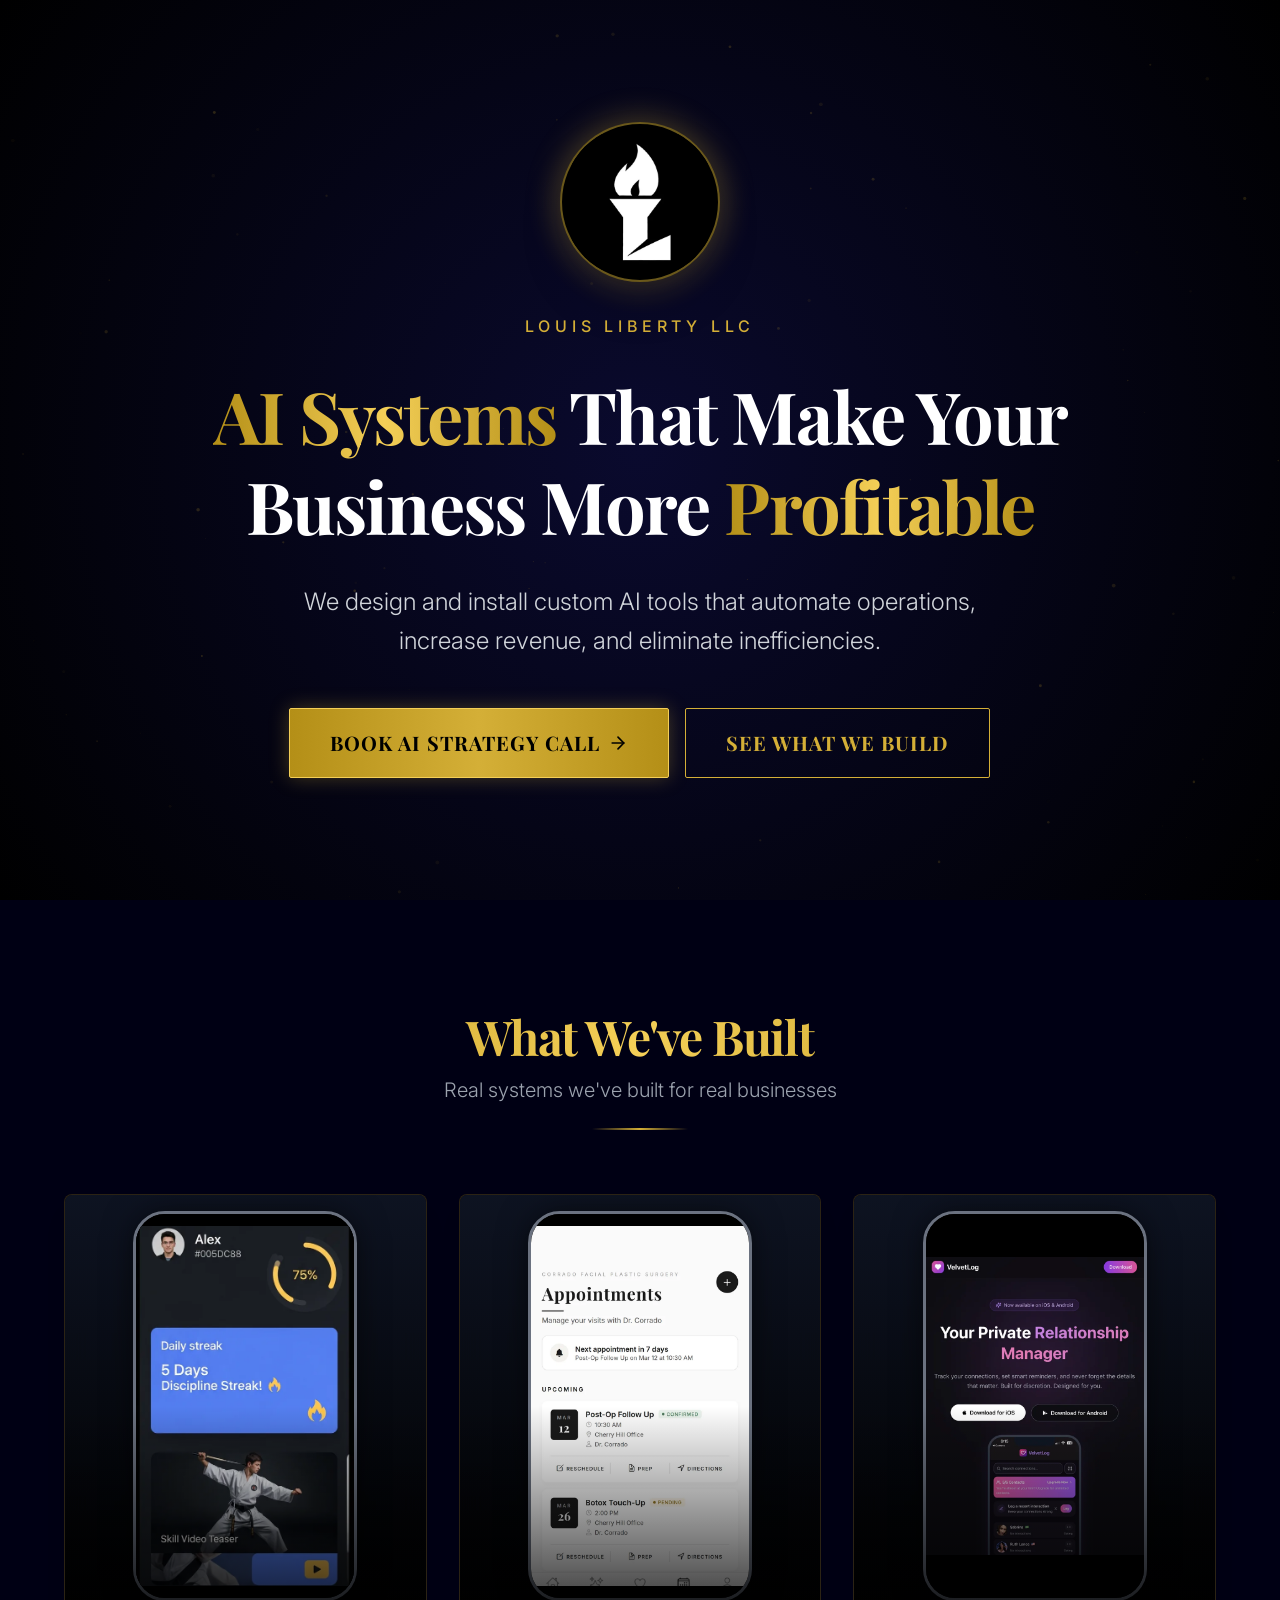
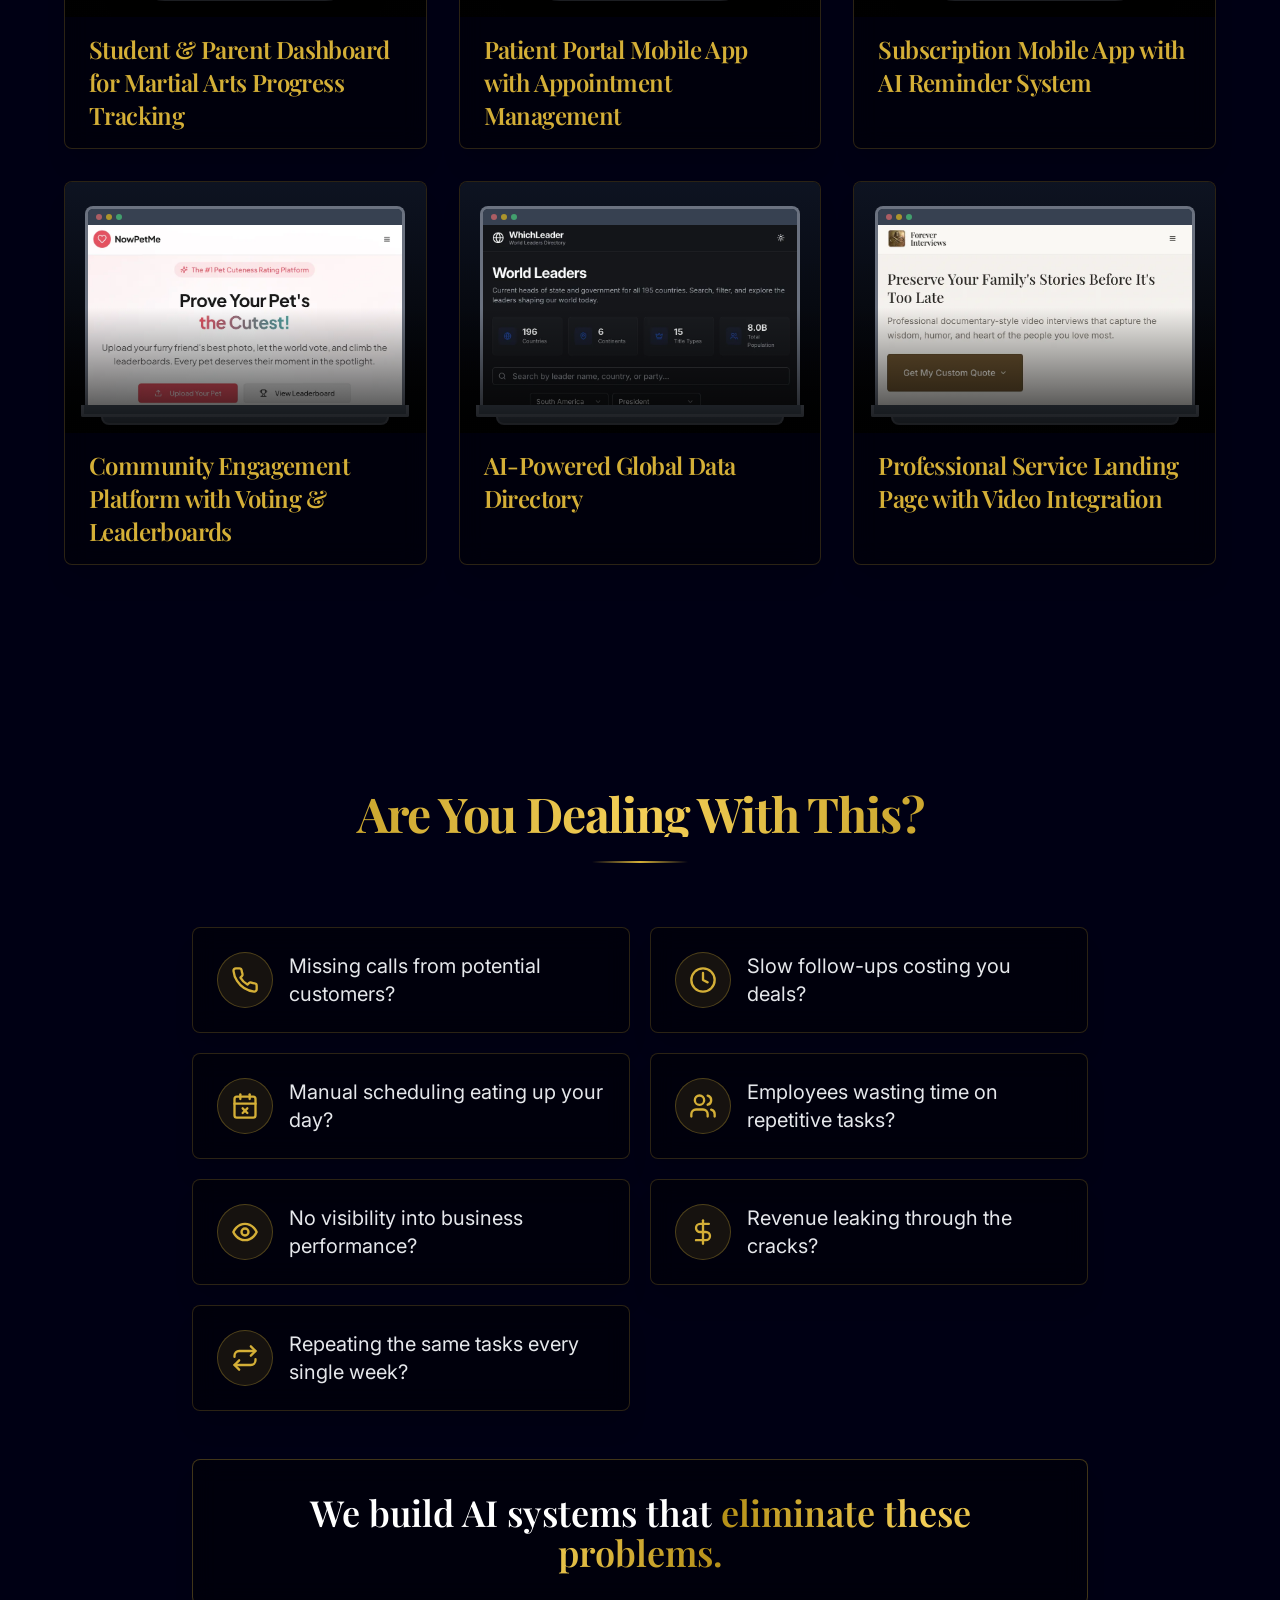
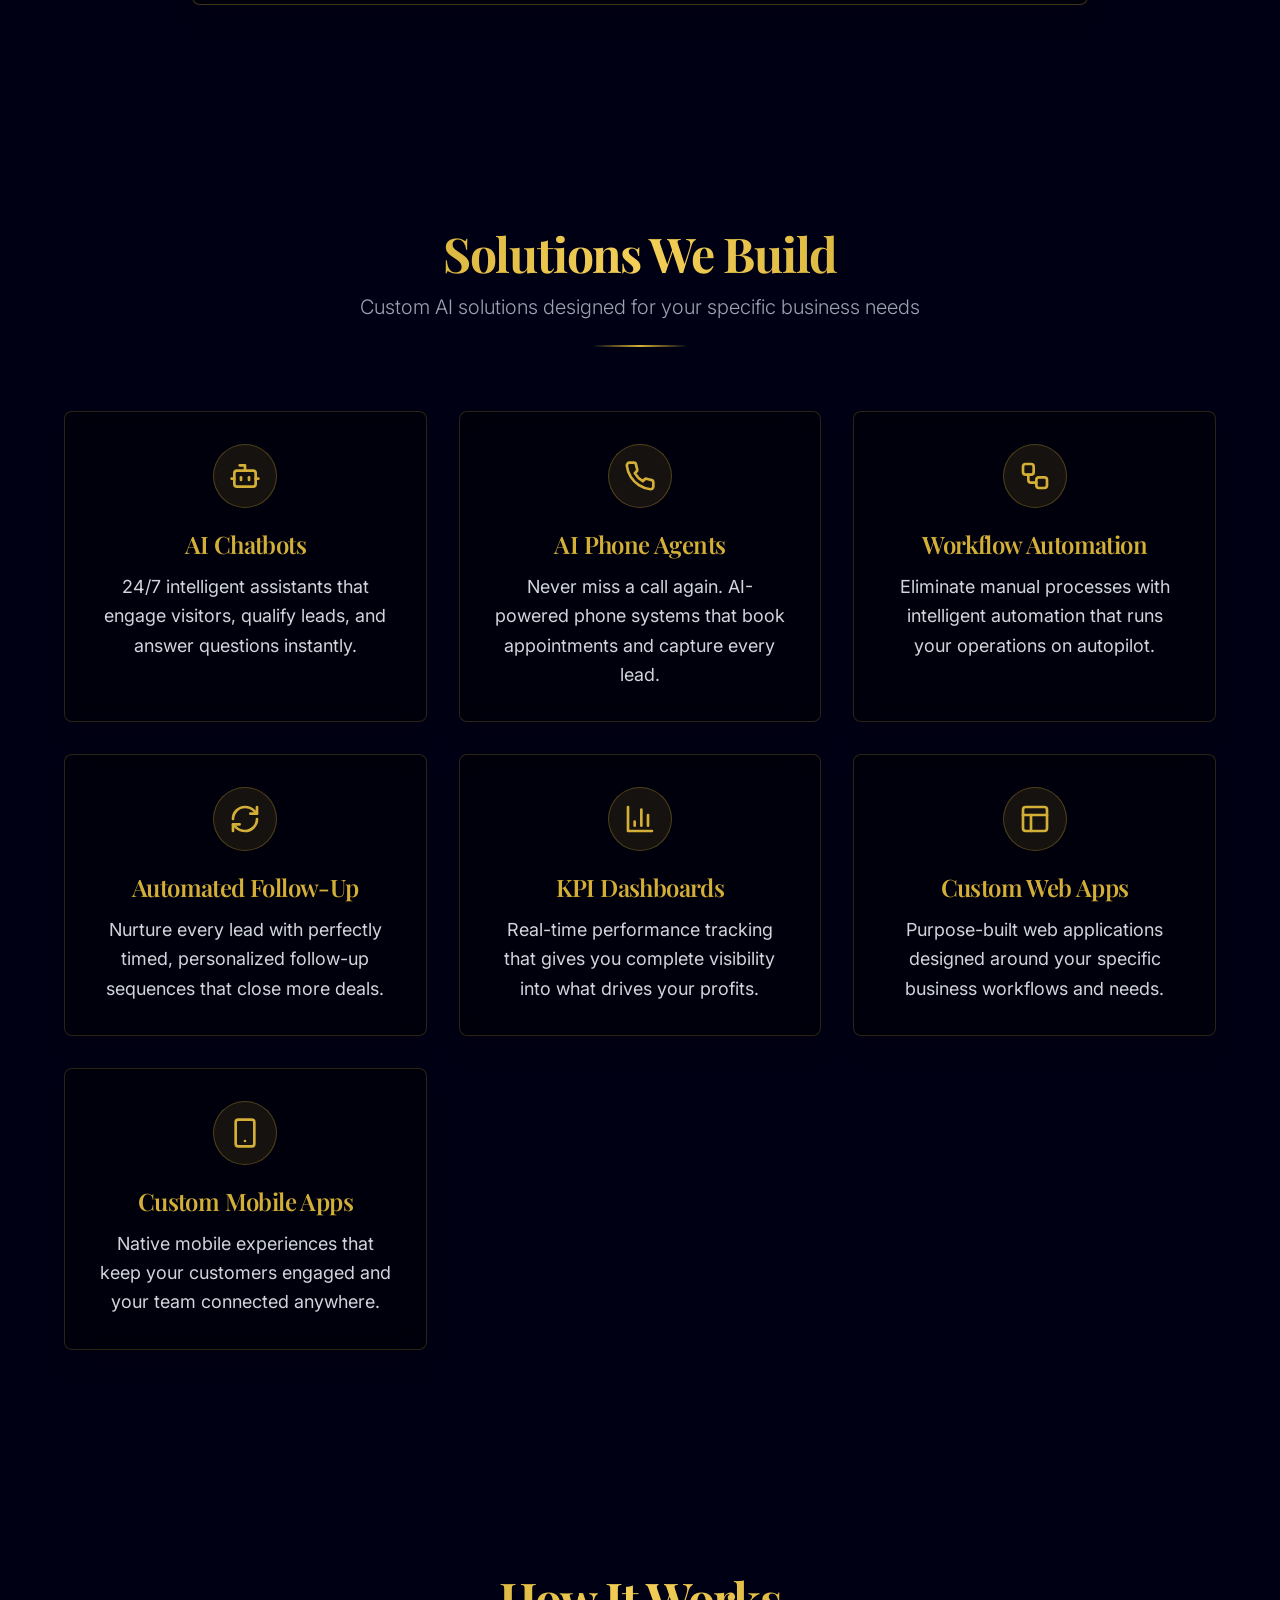
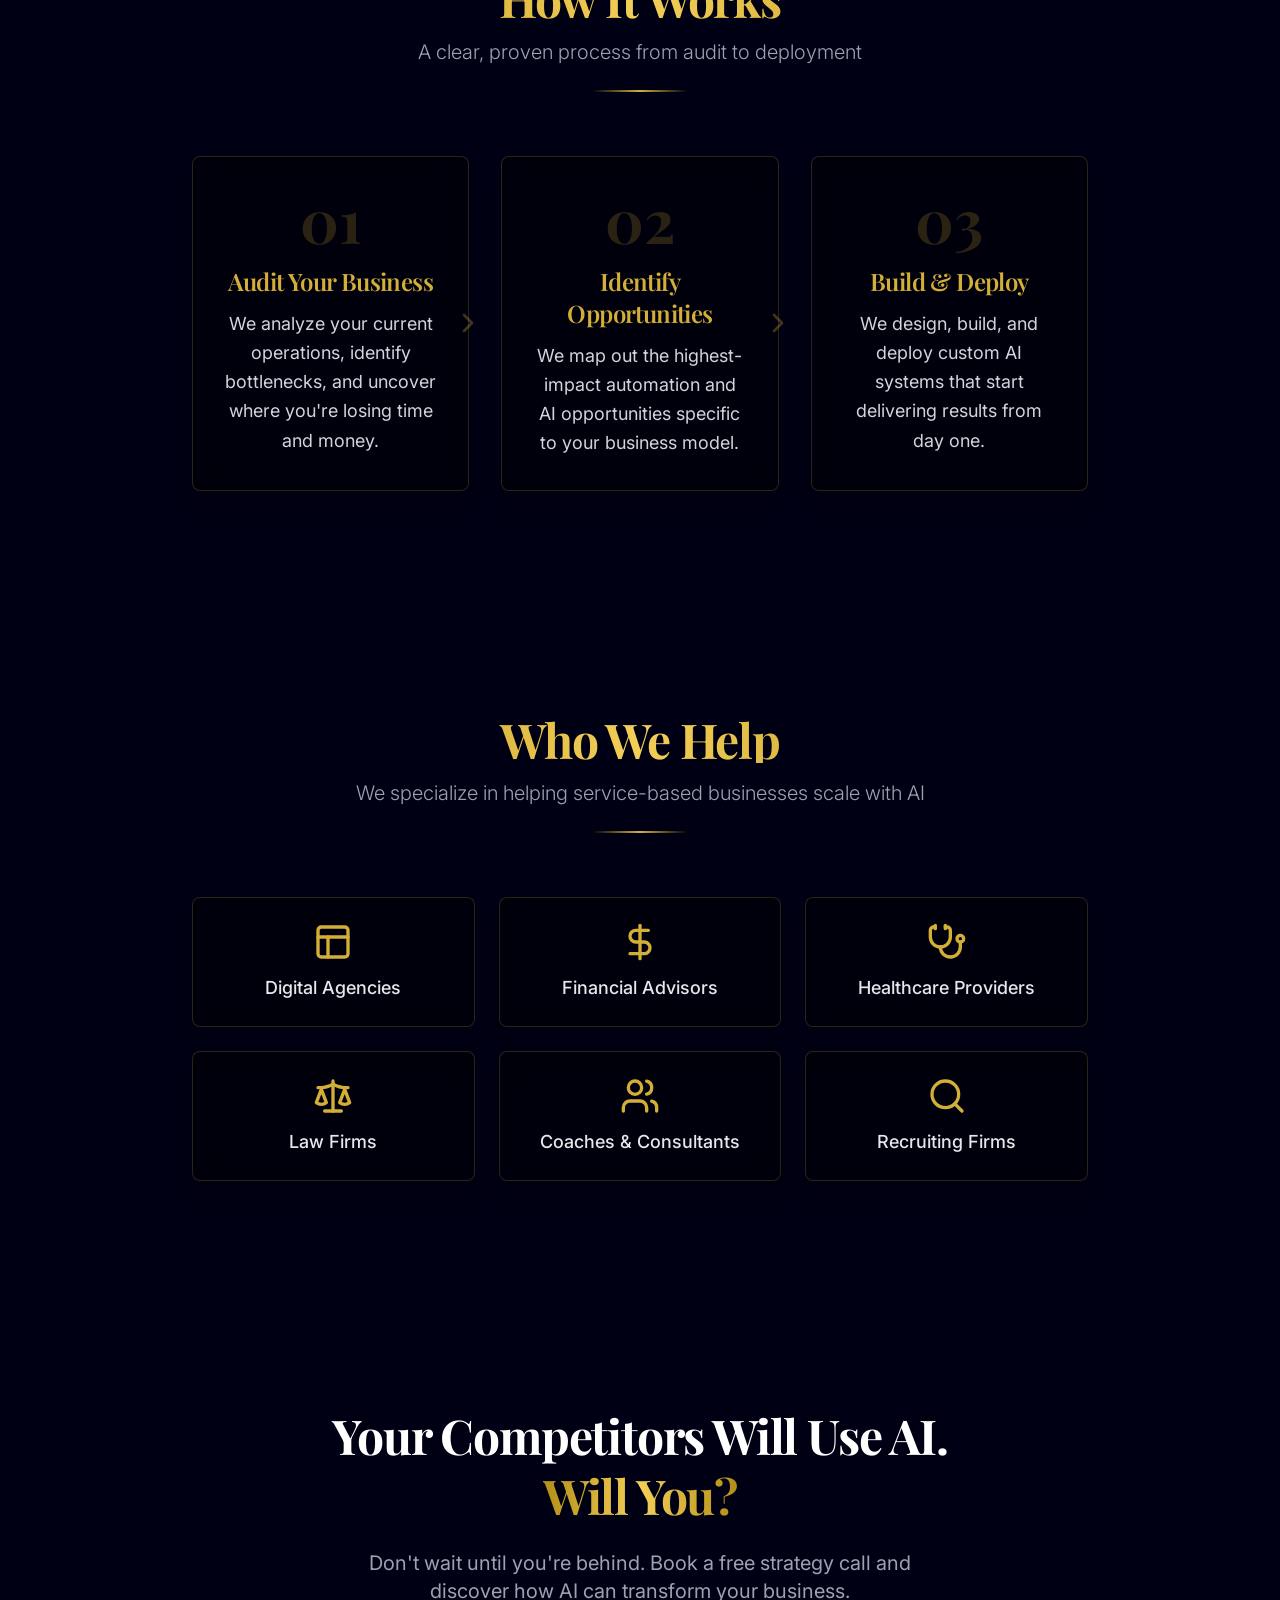
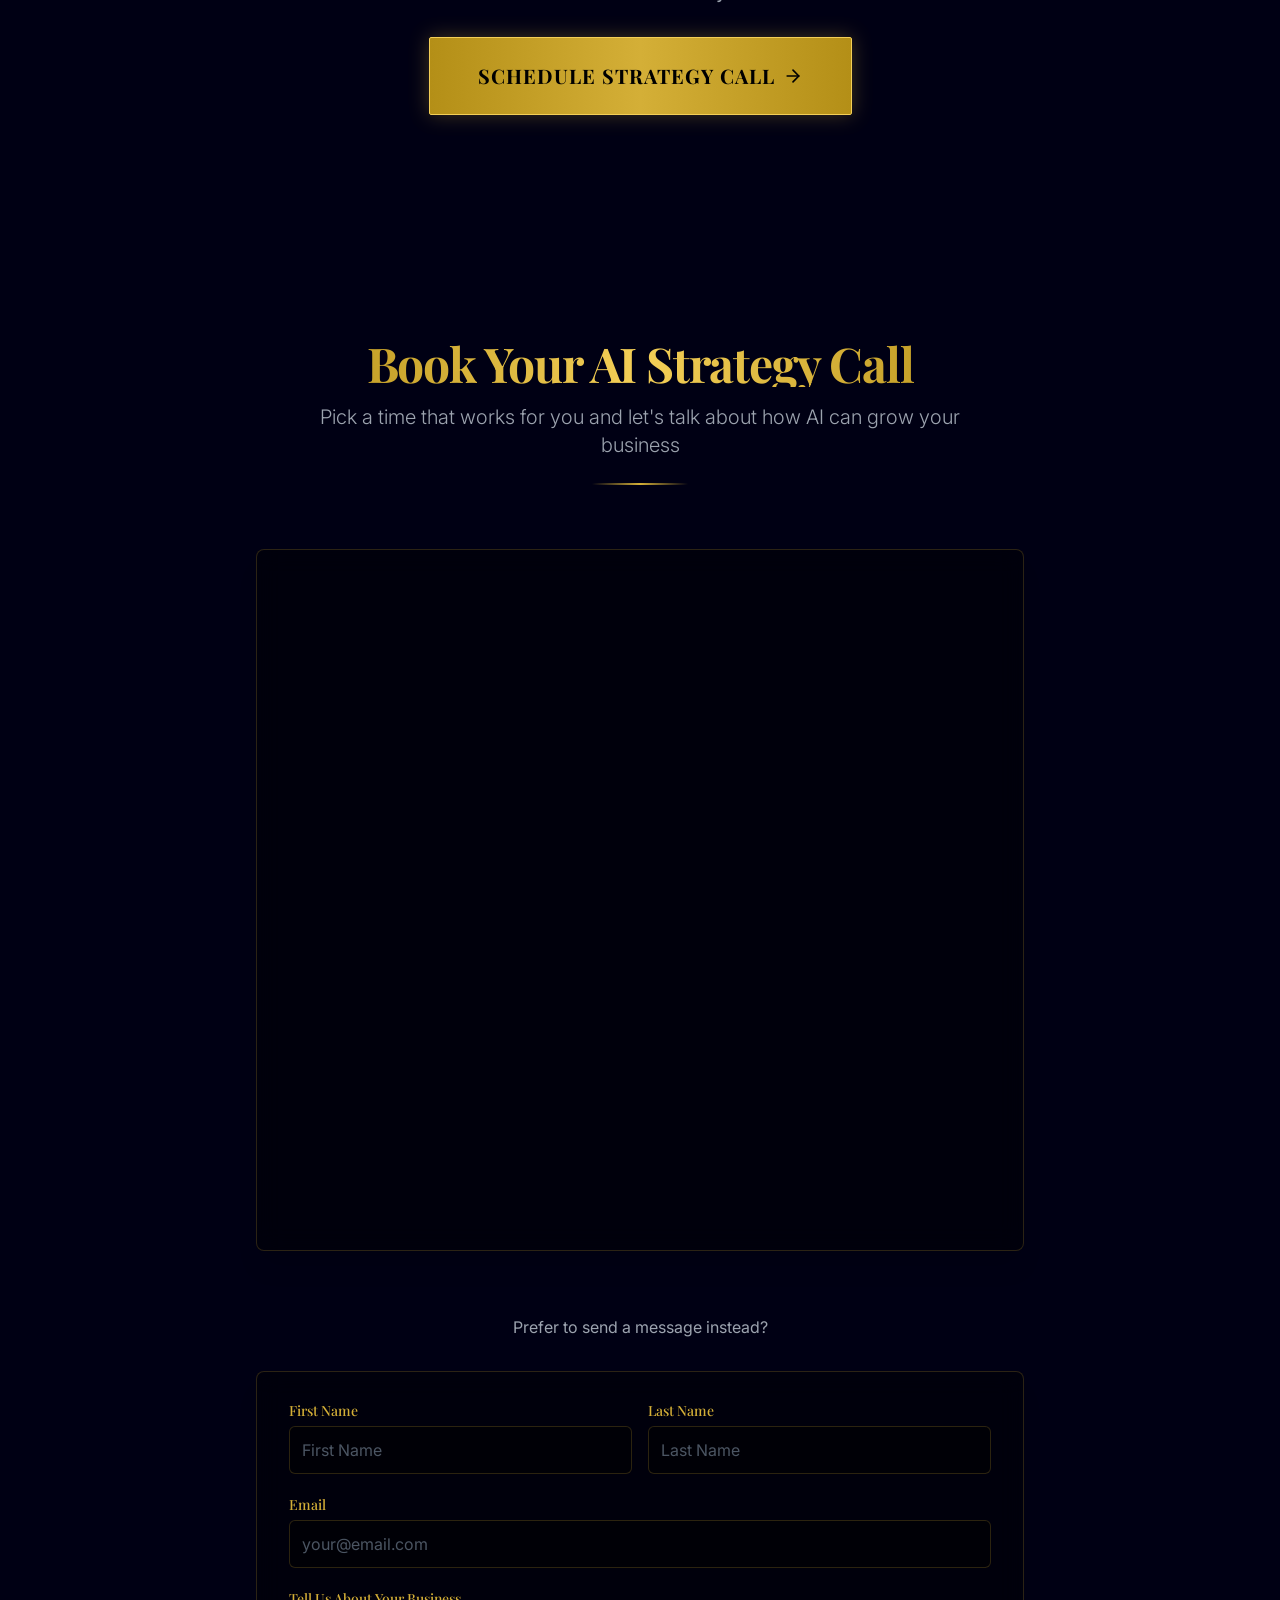
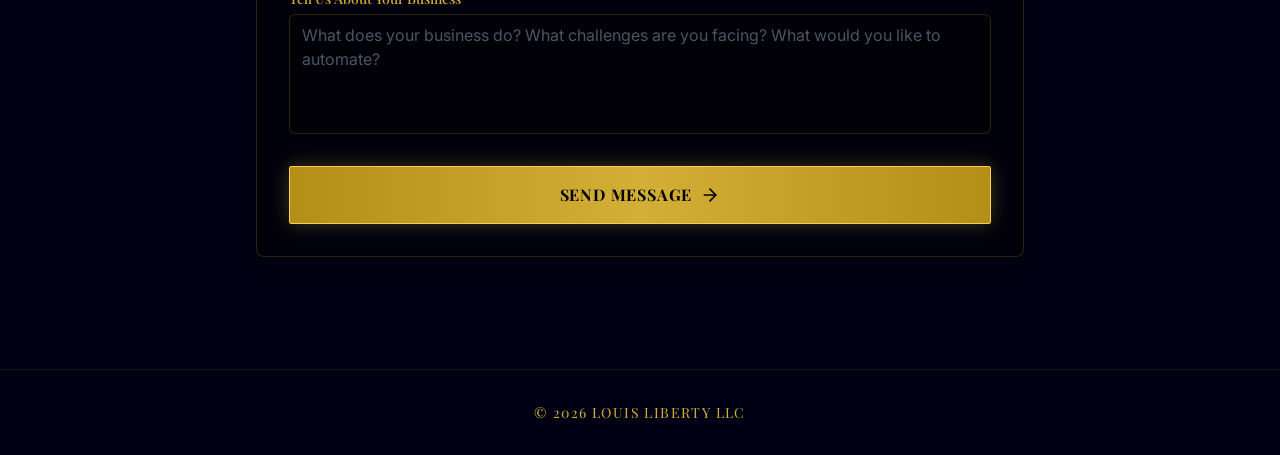
<file: index.html>
<!DOCTYPE html>
<html lang="en">
<head>
  <meta charset="UTF-8">
  <meta name="viewport" content="width=device-width, initial-scale=1.0">
  <title>AI Systems for Business Growth | Louis Liberty LLC</title>
  <meta name="description" content="Louis Liberty LLC designs and installs custom AI systems that automate operations, increase revenue, and eliminate inefficiency for service-based businesses.">
  <link rel="canonical" href="https://louislibertyllc.com/">
  <meta property="og:title" content="Louis Liberty LLC | AI Systems That Increase Revenue &amp; Eliminate Inefficiency">
  <meta property="og:description" content="Custom-built AI solutions for service businesses ready to scale. We automate operations, capture leads, and streamline workflows with intelligent systems.">
  <meta property="og:type" content="website">
  <meta property="og:url" content="https://louislibertyllc.com/">
  <meta name="theme-color" content="#000014">
  <link rel="icon" type="image/x-icon" href="/favicon.ico">
  <link rel="icon" type="image/png" href="/favicon.png">
  <link rel="apple-touch-icon" sizes="180x180" href="/apple-touch-icon.png">
  <script>document.documentElement.classList.add("js")</script>
  <link rel="preconnect" href="https://fonts.googleapis.com">
  <link rel="preconnect" href="https://fonts.gstatic.com" crossorigin>
  <link href="https://fonts.googleapis.com/css2?family=Inter:wght@300;400;500;600&family=Playfair+Display:wght@400;600;700&display=swap" rel="stylesheet">
  <link href="https://assets.calendly.com/assets/external/widget.css" rel="stylesheet">
  <link href="/assets/css/styles.css" rel="stylesheet">
  <script src="https://assets.calendly.com/assets/external/widget.js" async></script>
  <script src="/assets/js/main.js" defer></script>
</head>
<body>
  <!-- Icon set (Lucide, ISC license) -->
  <svg width="0" height="0" style="position:absolute" aria-hidden="true">
    <defs>
      <symbol id="i-bot" viewBox="0 0 24 24"><path d="M12 8V4H8"/><rect width="16" height="12" x="4" y="8" rx="2"/><path d="M2 14h2"/><path d="M20 14h2"/><path d="M15 13v2"/><path d="M9 13v2"/></symbol>
      <symbol id="i-phone" viewBox="0 0 24 24"><path d="M22 16.92v3a2 2 0 0 1-2.18 2 19.79 19.79 0 0 1-8.63-3.07 19.5 19.5 0 0 1-6-6 19.79 19.79 0 0 1-3.07-8.67A2 2 0 0 1 4.11 2h3a2 2 0 0 1 2 1.72 12.84 12.84 0 0 0 .7 2.81 2 2 0 0 1-.45 2.11L8.09 9.91a16 16 0 0 0 6 6l1.27-1.27a2 2 0 0 1 2.11-.45 12.84 12.84 0 0 0 2.81.7A2 2 0 0 1 22 16.92z"/></symbol>
      <symbol id="i-workflow" viewBox="0 0 24 24"><rect width="8" height="8" x="3" y="3" rx="2"/><path d="M7 11v4a2 2 0 0 0 2 2h4"/><rect width="8" height="8" x="13" y="13" rx="2"/></symbol>
      <symbol id="i-chart" viewBox="0 0 24 24"><path d="M3 3v18h18"/><path d="M18 17V9"/><path d="M13 17V5"/><path d="M8 17v-3"/></symbol>
      <symbol id="i-layout" viewBox="0 0 24 24"><rect width="18" height="18" x="3" y="3" rx="2"/><path d="M3 9h18"/><path d="M9 21V9"/></symbol>
      <symbol id="i-smartphone" viewBox="0 0 24 24"><rect width="14" height="20" x="5" y="2" rx="2" ry="2"/><path d="M12 18h.01"/></symbol>
      <symbol id="i-refresh" viewBox="0 0 24 24"><path d="M3 12a9 9 0 0 1 9-9 9.75 9.75 0 0 1 6.74 2.74L21 8"/><path d="M21 3v5h-5"/><path d="M21 12a9 9 0 0 1-9 9 9.75 9.75 0 0 1-6.74-2.74L3 16"/><path d="M8 16H3v5"/></symbol>
      <symbol id="i-clock" viewBox="0 0 24 24"><circle cx="12" cy="12" r="10"/><polyline points="12 6 12 12 16 14"/></symbol>
      <symbol id="i-calendar-x" viewBox="0 0 24 24"><path d="M8 2v4"/><path d="M16 2v4"/><rect width="18" height="18" x="3" y="4" rx="2"/><path d="M3 10h18"/><path d="m14 14-4 4"/><path d="m10 14 4 4"/></symbol>
      <symbol id="i-users" viewBox="0 0 24 24"><path d="M16 21v-2a4 4 0 0 0-4-4H6a4 4 0 0 0-4 4v2"/><circle cx="9" cy="7" r="4"/><path d="M22 21v-2a4 4 0 0 0-3-3.87"/><path d="M16 3.13a4 4 0 0 1 0 7.75"/></symbol>
      <symbol id="i-eye" viewBox="0 0 24 24"><path d="M2 12s3-7 10-7 10 7 10 7-3 7-10 7-10-7-10-7Z"/><circle cx="12" cy="12" r="3"/></symbol>
      <symbol id="i-dollar" viewBox="0 0 24 24"><line x1="12" x2="12" y1="2" y2="22"/><path d="M17 5H9.5a3.5 3.5 0 0 0 0 7h5a3.5 3.5 0 0 1 0 7H6"/></symbol>
      <symbol id="i-repeat" viewBox="0 0 24 24"><path d="m17 2 4 4-4 4"/><path d="M3 11v-1a4 4 0 0 1 4-4h14"/><path d="m7 22-4-4 4-4"/><path d="M21 13v1a4 4 0 0 1-4 4H3"/></symbol>
      <symbol id="i-search" viewBox="0 0 24 24"><circle cx="11" cy="11" r="8"/><path d="m21 21-4.3-4.3"/></symbol>
      <symbol id="i-scale" viewBox="0 0 24 24"><path d="m16 16 3-8 3 8c-.87.65-1.92 1-3 1s-2.13-.35-3-1Z"/><path d="m2 16 3-8 3 8c-.87.65-1.92 1-3 1s-2.13-.35-3-1Z"/><path d="M7 21h10"/><path d="M12 3v18"/><path d="M3 7h2c2 0 5-1 7-2 2 1 5 2 7 2h2"/></symbol>
      <symbol id="i-stethoscope" viewBox="0 0 24 24"><path d="M11 2v2"/><path d="M5 2v2"/><path d="M5 3H4a2 2 0 0 0-2 2v4a6 6 0 0 0 12 0V5a2 2 0 0 0-2-2h-1"/><path d="M8 15a6 6 0 0 0 12 0v-3"/><circle cx="20" cy="10" r="2"/></symbol>
      <symbol id="i-chevron-right" viewBox="0 0 24 24"><path d="m9 18 6-6-6-6"/></symbol>
      <symbol id="i-arrow-right" viewBox="0 0 24 24"><path d="M5 12h14"/><path d="m12 5 7 7-7 7"/></symbol>
      <symbol id="i-loader" viewBox="0 0 24 24"><path d="M21 12a9 9 0 1 1-6.219-8.56"/></symbol>
    </defs>
  </svg>

  <canvas id="particles" aria-hidden="true"></canvas>

  <main>
    <!-- HERO -->
    <section class="hero">
      <div class="hero-inner" data-animate="load">
        <div class="logo-wrap reveal">
          <div class="logo-glow"></div>
          <div class="logo-circle">
            <img src="/assets/img/logo.webp" alt="Louis Liberty LLC Logo" width="400" height="400">
          </div>
        </div>
        <p class="eyebrow reveal">Louis Liberty LLC</p>
        <h1 class="hero-title reveal">
          <span class="text-gold">AI Systems</span><span> That Make Your</span><br>
          <span>Business More </span><span class="text-gold">Profitable</span>
        </h1>
        <p class="hero-sub reveal">We design and install custom AI tools that automate operations, increase revenue, and eliminate inefficiencies.</p>
        <div class="hero-buttons reveal">
          <a class="btn btn-solid btn-lg" href="#contact">
            <span class="btn-label">Book AI Strategy Call <svg class="icon icon-sm"><use href="#i-arrow-right"/></svg></span>
            <span class="btn-shine"></span>
          </a>
          <a class="btn btn-outline btn-lg" href="#portfolio">
            <span class="btn-label">See What We Build</span>
            <span class="btn-shine"></span>
          </a>
        </div>
      </div>
    </section>

    <!-- PORTFOLIO -->
    <section id="portfolio" class="section">
      <div class="container-6xl" data-animate>
        <div class="section-heading reveal">
          <h2 class="text-gold">What We've Built</h2>
          <p>Real systems we've built for real businesses</p>
          <div class="heading-rule"></div>
        </div>

        <div class="grid grid-portfolio">
          <article class="card portfolio-card reveal">
            <div class="frame-stage">
              <div class="phone">
                <div class="phone-top"><div class="phone-notch"></div></div>
                <div class="phone-screen"><img class="img-zoomed" src="/assets/img/work-martial-arts.webp" alt="Student and parent dashboard app for martial arts progress tracking" loading="lazy" width="700" height="1283"></div>
                <div class="phone-bottom"></div>
              </div>
            </div>
            <h3>Student &amp; Parent Dashboard for Martial Arts Progress Tracking</h3>
          </article>

          <article class="card portfolio-card reveal">
            <div class="frame-stage">
              <div class="phone">
                <div class="phone-top"><div class="phone-notch"></div></div>
                <div class="phone-screen"><img class="img-cover-top" src="/assets/img/work-patient-portal.webp" alt="Patient portal mobile app with appointment management" loading="lazy" width="700" height="1260"></div>
                <div class="phone-bottom"></div>
              </div>
            </div>
            <h3>Patient Portal Mobile App with Appointment Management</h3>
          </article>

          <article class="card portfolio-card reveal">
            <div class="frame-stage">
              <div class="phone">
                <div class="phone-top"><div class="phone-notch"></div></div>
                <div class="phone-screen"><img class="img-contain" src="/assets/img/work-reminder-app.webp" alt="Subscription mobile app with AI reminder system" loading="lazy" width="700" height="954"></div>
                <div class="phone-bottom"></div>
              </div>
            </div>
            <h3>Subscription Mobile App with AI Reminder System</h3>
          </article>

          <article class="card portfolio-card reveal">
            <div class="frame-stage frame-stage-laptop">
              <div class="laptop">
                <div class="laptop-screen">
                  <div class="laptop-bar"><i class="dot dot-r"></i><i class="dot dot-y"></i><i class="dot dot-g"></i></div>
                  <img src="/assets/img/work-community-platform.webp" alt="Community engagement platform with voting and leaderboards" loading="lazy" width="900" height="1193">
                </div>
                <div class="laptop-base"></div>
                <div class="laptop-foot"></div>
              </div>
            </div>
            <h3>Community Engagement Platform with Voting &amp; Leaderboards</h3>
          </article>

          <article class="card portfolio-card reveal">
            <div class="frame-stage frame-stage-laptop">
              <div class="laptop">
                <div class="laptop-screen">
                  <div class="laptop-bar"><i class="dot dot-r"></i><i class="dot dot-y"></i><i class="dot dot-g"></i></div>
                  <img src="/assets/img/work-data-directory.webp" alt="AI-powered global data directory" loading="lazy" width="900" height="1187">
                </div>
                <div class="laptop-base"></div>
                <div class="laptop-foot"></div>
              </div>
            </div>
            <h3>AI-Powered Global Data Directory</h3>
          </article>

          <article class="card portfolio-card reveal">
            <div class="frame-stage frame-stage-laptop">
              <div class="laptop">
                <div class="laptop-screen">
                  <div class="laptop-bar"><i class="dot dot-r"></i><i class="dot dot-y"></i><i class="dot dot-g"></i></div>
                  <img src="/assets/img/work-landing-page.webp" alt="Professional service landing page with video integration" loading="lazy" width="900" height="1210">
                </div>
                <div class="laptop-base"></div>
                <div class="laptop-foot"></div>
              </div>
            </div>
            <h3>Professional Service Landing Page with Video Integration</h3>
          </article>
        </div>
      </div>
    </section>

    <!-- PROBLEMS -->
    <section class="section">
      <div class="container-4xl" data-animate>
        <div class="section-heading reveal">
          <h2 class="text-gold">Are You Dealing With This?</h2>
          <div class="heading-rule"></div>
        </div>

        <div class="grid grid-problems">
          <div class="card problem reveal"><span class="icon-badge"><svg class="icon"><use href="#i-phone"/></svg></span><p>Missing calls from potential customers?</p></div>
          <div class="card problem reveal"><span class="icon-badge"><svg class="icon"><use href="#i-clock"/></svg></span><p>Slow follow-ups costing you deals?</p></div>
          <div class="card problem reveal"><span class="icon-badge"><svg class="icon"><use href="#i-calendar-x"/></svg></span><p>Manual scheduling eating up your day?</p></div>
          <div class="card problem reveal"><span class="icon-badge"><svg class="icon"><use href="#i-users"/></svg></span><p>Employees wasting time on repetitive tasks?</p></div>
          <div class="card problem reveal"><span class="icon-badge"><svg class="icon"><use href="#i-eye"/></svg></span><p>No visibility into business performance?</p></div>
          <div class="card problem reveal"><span class="icon-badge"><svg class="icon"><use href="#i-dollar"/></svg></span><p>Revenue leaking through the cracks?</p></div>
          <div class="card problem reveal"><span class="icon-badge"><svg class="icon"><use href="#i-repeat"/></svg></span><p>Repeating the same tasks every single week?</p></div>
        </div>

        <div class="card callout reveal">
          <p>We build AI systems that <span class="text-gold">eliminate these problems.</span></p>
        </div>
      </div>
    </section>

    <!-- SOLUTIONS -->
    <section class="section">
      <div class="container-6xl" data-animate>
        <div class="section-heading reveal">
          <h2 class="text-gold">Solutions We Build</h2>
          <p>Custom AI solutions designed for your specific business needs</p>
          <div class="heading-rule"></div>
        </div>

        <div class="grid grid-solutions">
          <div class="card solution reveal"><span class="icon-badge icon-badge-lg"><svg class="icon"><use href="#i-bot"/></svg></span><h3>AI Chatbots</h3><p>24/7 intelligent assistants that engage visitors, qualify leads, and answer questions instantly.</p></div>
          <div class="card solution reveal"><span class="icon-badge icon-badge-lg"><svg class="icon"><use href="#i-phone"/></svg></span><h3>AI Phone Agents</h3><p>Never miss a call again. AI-powered phone systems that book appointments and capture every lead.</p></div>
          <div class="card solution reveal"><span class="icon-badge icon-badge-lg"><svg class="icon"><use href="#i-workflow"/></svg></span><h3>Workflow Automation</h3><p>Eliminate manual processes with intelligent automation that runs your operations on autopilot.</p></div>
          <div class="card solution reveal"><span class="icon-badge icon-badge-lg"><svg class="icon"><use href="#i-refresh"/></svg></span><h3>Automated Follow-Up</h3><p>Nurture every lead with perfectly timed, personalized follow-up sequences that close more deals.</p></div>
          <div class="card solution reveal"><span class="icon-badge icon-badge-lg"><svg class="icon"><use href="#i-chart"/></svg></span><h3>KPI Dashboards</h3><p>Real-time performance tracking that gives you complete visibility into what drives your profits.</p></div>
          <div class="card solution reveal"><span class="icon-badge icon-badge-lg"><svg class="icon"><use href="#i-layout"/></svg></span><h3>Custom Web Apps</h3><p>Purpose-built web applications designed around your specific business workflows and needs.</p></div>
          <div class="card solution reveal"><span class="icon-badge icon-badge-lg"><svg class="icon"><use href="#i-smartphone"/></svg></span><h3>Custom Mobile Apps</h3><p>Native mobile experiences that keep your customers engaged and your team connected anywhere.</p></div>
        </div>
      </div>
    </section>

    <!-- HOW IT WORKS -->
    <section class="section">
      <div class="container-4xl" data-animate>
        <div class="section-heading reveal">
          <h2 class="text-gold">How It Works</h2>
          <p>A clear, proven process from audit to deployment</p>
          <div class="heading-rule"></div>
        </div>

        <div class="grid grid-steps">
          <div class="card step reveal">
            <div class="step-number">01</div>
            <h3>Audit Your Business</h3>
            <p>We analyze your current operations, identify bottlenecks, and uncover where you're losing time and money.</p>
            <svg class="icon step-arrow" aria-hidden="true"><use href="#i-chevron-right"/></svg>
          </div>
          <div class="card step reveal">
            <div class="step-number">02</div>
            <h3>Identify Opportunities</h3>
            <p>We map out the highest-impact automation and AI opportunities specific to your business model.</p>
            <svg class="icon step-arrow" aria-hidden="true"><use href="#i-chevron-right"/></svg>
          </div>
          <div class="card step reveal">
            <div class="step-number">03</div>
            <h3>Build &amp; Deploy</h3>
            <p>We design, build, and deploy custom AI systems that start delivering results from day one.</p>
          </div>
        </div>
      </div>
    </section>

    <!-- INDUSTRIES -->
    <section class="section">
      <div class="container-4xl" data-animate>
        <div class="section-heading reveal">
          <h2 class="text-gold">Who We Help</h2>
          <p>We specialize in helping service-based businesses scale with AI</p>
          <div class="heading-rule"></div>
        </div>

        <div class="grid grid-industries">
          <div class="card industry reveal"><svg class="icon"><use href="#i-layout"/></svg><p>Digital Agencies</p></div>
          <div class="card industry reveal"><svg class="icon"><use href="#i-dollar"/></svg><p>Financial Advisors</p></div>
          <div class="card industry reveal"><svg class="icon"><use href="#i-stethoscope"/></svg><p>Healthcare Providers</p></div>
          <div class="card industry reveal"><svg class="icon"><use href="#i-scale"/></svg><p>Law Firms</p></div>
          <div class="card industry reveal"><svg class="icon"><use href="#i-users"/></svg><p>Coaches &amp; Consultants</p></div>
          <div class="card industry reveal"><svg class="icon"><use href="#i-search"/></svg><p>Recruiting Firms</p></div>
        </div>
      </div>
    </section>

    <!-- CTA -->
    <section class="section">
      <div class="container-3xl center" data-animate>
        <h2 class="cta-title reveal">Your Competitors Will Use AI.<br><span class="text-gold">Will You?</span></h2>
        <p class="cta-sub reveal">Don't wait until you're behind. Book a free strategy call and discover how AI can transform your business.</p>
        <div class="reveal">
          <a class="btn btn-solid btn-xl" href="#contact">
            <span class="btn-label">Schedule Strategy Call <svg class="icon icon-sm"><use href="#i-arrow-right"/></svg></span>
            <span class="btn-shine"></span>
          </a>
        </div>
      </div>
    </section>

    <!-- CONTACT -->
    <section id="contact" class="section">
      <div class="container-3xl" data-animate>
        <div class="section-heading reveal">
          <h2 class="text-gold">Book Your AI Strategy Call</h2>
          <p>Pick a time that works for you and let's talk about how AI can grow your business</p>
          <div class="heading-rule"></div>
        </div>

        <div class="card calendly-card reveal">
          <div id="calendly-embed" class="calendly-embed">
            <noscript><p class="calendly-fallback"><a href="https://calendly.com/louislibertyllc/30min">Book a 30-minute call on Calendly</a></p></noscript>
          </div>
        </div>

        <div class="message-block reveal">
          <p class="message-intro">Prefer to send a message instead?</p>
          <div class="card form-card">
            <form id="contact-form" novalidate>
              <div class="form-row">
                <div class="field">
                  <label for="firstName">First Name</label>
                  <input id="firstName" name="firstName" type="text" placeholder="First Name" autocomplete="given-name">
                  <p class="field-error" data-error-for="firstName"></p>
                </div>
                <div class="field">
                  <label for="lastName">Last Name</label>
                  <input id="lastName" name="lastName" type="text" placeholder="Last Name" autocomplete="family-name">
                  <p class="field-error" data-error-for="lastName"></p>
                </div>
              </div>
              <div class="field">
                <label for="email">Email</label>
                <input id="email" name="email" type="email" placeholder="your@email.com" autocomplete="email">
                <p class="field-error" data-error-for="email"></p>
              </div>
              <div class="field">
                <label for="message">Tell Us About Your Business</label>
                <textarea id="message" name="message" placeholder="What does your business do? What challenges are you facing? What would you like to automate?"></textarea>
                <p class="field-error" data-error-for="message"></p>
              </div>
              <!-- Spam trap: real visitors never see or fill this -->
              <input type="checkbox" name="botcheck" class="hp" tabindex="-1" autocomplete="off" aria-hidden="true">
              <button class="btn btn-solid btn-block" type="submit">
                <span class="btn-label" data-state="idle">Send Message <svg class="icon icon-sm"><use href="#i-arrow-right"/></svg></span>
                <span class="btn-label" data-state="busy" hidden><svg class="icon icon-xs spin"><use href="#i-loader"/></svg> Sending...</span>
                <span class="btn-shine"></span>
              </button>
            </form>
          </div>
        </div>
      </div>
    </section>
  </main>

  <footer class="footer">
    <p>&copy; <span id="year">2026</span> LOUIS LIBERTY LLC</p>
  </footer>

  <div id="toast" class="toast" role="status" aria-live="polite" hidden>
    <p class="toast-title"></p>
    <p class="toast-body"></p>
  </div>
</body>
</html>
</file>
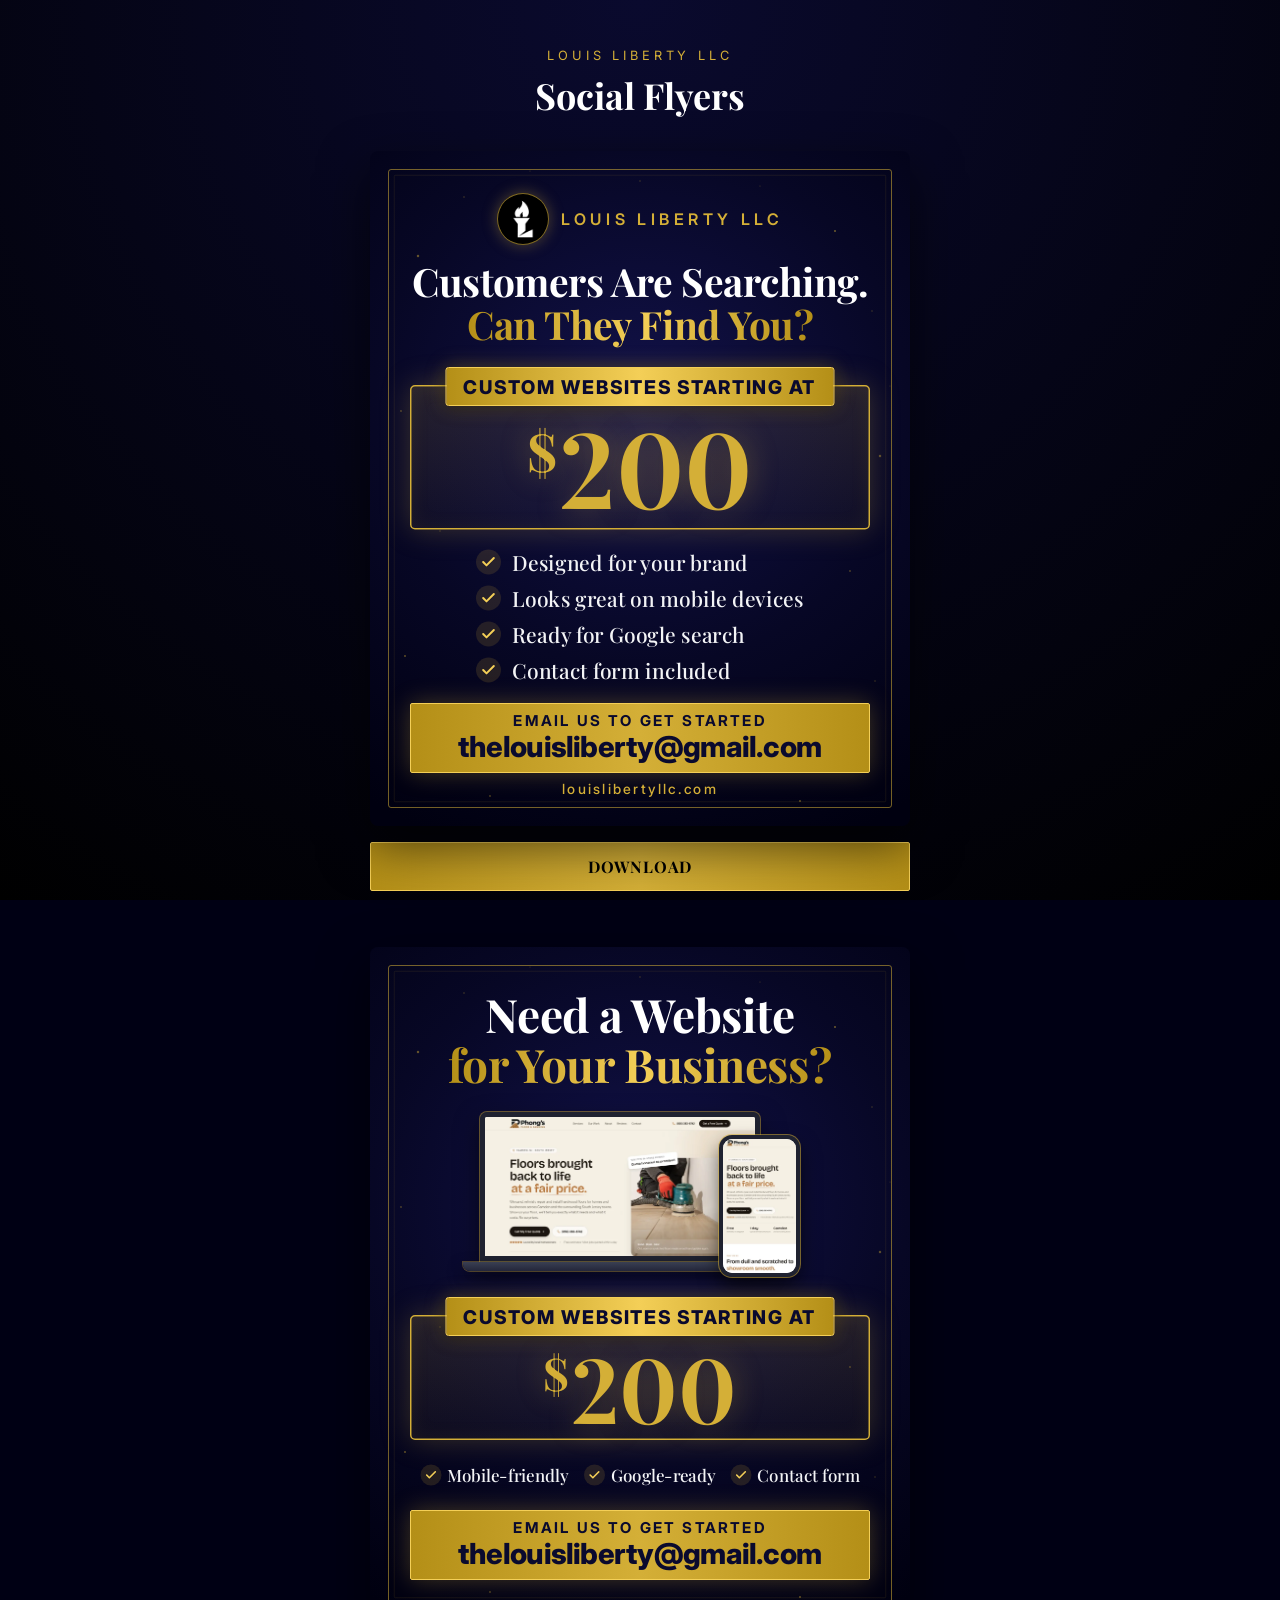
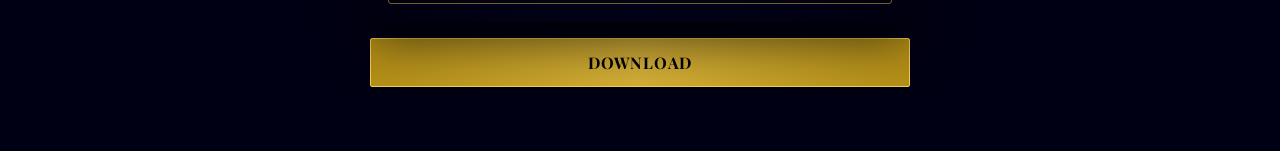
<file: custom-website/index.html>
<!DOCTYPE html>
<html lang="en">
<head>
  <meta charset="UTF-8">
  <meta name="viewport" content="width=device-width, initial-scale=1.0">
  <meta name="robots" content="noindex, nofollow">
  <title>Social Flyers | Louis Liberty LLC</title>
  <meta name="theme-color" content="#000014">
  <link rel="icon" type="image/x-icon" href="/favicon.ico">
  <link rel="preconnect" href="https://fonts.googleapis.com">
  <link rel="preconnect" href="https://fonts.gstatic.com" crossorigin>
  <link href="https://fonts.googleapis.com/css2?family=Inter:wght@400;500;600;700;800&family=Playfair+Display:wght@500;600;700&display=swap" rel="stylesheet" crossorigin="anonymous">
  <link href="/custom-website/flyers.css" rel="stylesheet">
  <script src="/custom-website/html-to-image.min.js" defer></script>
  <script src="/custom-website/flyers.js" defer></script>
</head>
<body>
  <header class="page-head">
    <p class="page-eyebrow">Louis Liberty LLC</p>
    <h1>Social Flyers</h1>
  </header>

  <main class="flyer-list">

    <!-- ============ FLYER: Custom websites from $200 ============ -->
    <article class="flyer-card">
      <div class="flyer-stage">
        <div class="flyer" data-filename="louis-liberty-custom-website-200.png">
          <svg class="flyer-dots" viewBox="0 0 1080 1350" aria-hidden="true">
            <circle cx="96" cy="210" r="2.5" opacity=".45"/><circle cx="188" cy="92" r="1.5" opacity=".35"/>
            <circle cx="930" cy="160" r="2" opacity=".5"/><circle cx="1004" cy="320" r="1.5" opacity=".3"/>
            <circle cx="62" cy="520" r="1.8" opacity=".35"/><circle cx="1020" cy="610" r="2.5" opacity=".4"/>
            <circle cx="140" cy="760" r="1.5" opacity=".3"/><circle cx="960" cy="840" r="1.8" opacity=".35"/>
            <circle cx="70" cy="1010" r="2.2" opacity=".4"/><circle cx="1010" cy="1060" r="1.5" opacity=".3"/>
            <circle cx="240" cy="1290" r="1.8" opacity=".35"/><circle cx="860" cy="1300" r="2.2" opacity=".4"/>
            <circle cx="540" cy="60" r="1.5" opacity=".3"/><circle cx="780" cy="70" r="1.2" opacity=".3"/>
            <circle cx="320" cy="40" r="1.2" opacity=".25"/><circle cx="1040" cy="470" r="1.2" opacity=".25"/>
          </svg>
          <div class="flyer-frame"></div>

          <div class="flyer-content">
            <div class="fl-brand">
              <span class="fl-logo"><img src="/assets/img/logo.webp" alt=""></span>
              <span class="fl-brand-name">Louis Liberty LLC</span>
            </div>

            <h2 class="fl-headline">Customers Are Searching.<br><span class="fl-gold">Can They Find You?</span></h2>

            <div class="fl-price">
              <span class="fl-price-label">Custom websites starting at</span>
              <span class="fl-price-amount"><span class="fl-currency">$</span>200</span>
            </div>

            <ul class="fl-list">
              <li><svg viewBox="0 0 24 24"><path d="M20 6 9 17l-5-5"/></svg>Designed for your brand</li>
              <li><svg viewBox="0 0 24 24"><path d="M20 6 9 17l-5-5"/></svg>Looks great on mobile devices</li>
              <li><svg viewBox="0 0 24 24"><path d="M20 6 9 17l-5-5"/></svg>Ready for Google search</li>
              <li><svg viewBox="0 0 24 24"><path d="M20 6 9 17l-5-5"/></svg>Contact form included</li>
            </ul>

            <div class="fl-bottom">
              <div class="fl-cta">
                <span class="fl-cta-label">Email us to get started</span>
                <span class="fl-cta-email">thelouisliberty@gmail.com</span>
              </div>
              <p class="fl-site">louislibertyllc.com</p>
            </div>
          </div>
        </div>
      </div>
      <div class="flyer-actions">
        <button type="button" class="btn" data-action="download">Download</button>
      </div>
    </article>

    <!-- ============ FLYER: Custom websites from $200, version 2 (visual) ============ -->
    <article class="flyer-card">
      <div class="flyer-stage">
        <div class="flyer flyer-v2" data-filename="louis-liberty-custom-website-200-v2.png">
          <svg class="flyer-dots" viewBox="0 0 1080 1350" aria-hidden="true">
            <circle cx="96" cy="210" r="2.5" opacity=".45"/><circle cx="188" cy="92" r="1.5" opacity=".35"/>
            <circle cx="930" cy="160" r="2" opacity=".5"/><circle cx="1004" cy="320" r="1.5" opacity=".3"/>
            <circle cx="62" cy="520" r="1.8" opacity=".35"/><circle cx="1020" cy="610" r="2.5" opacity=".4"/>
            <circle cx="140" cy="760" r="1.5" opacity=".3"/><circle cx="960" cy="840" r="1.8" opacity=".35"/>
            <circle cx="70" cy="1010" r="2.2" opacity=".4"/><circle cx="1010" cy="1060" r="1.5" opacity=".3"/>
            <circle cx="240" cy="1290" r="1.8" opacity=".35"/><circle cx="860" cy="1300" r="2.2" opacity=".4"/>
            <circle cx="540" cy="60" r="1.5" opacity=".3"/><circle cx="780" cy="70" r="1.2" opacity=".3"/>
            <circle cx="320" cy="40" r="1.2" opacity=".25"/><circle cx="1040" cy="470" r="1.2" opacity=".25"/>
          </svg>
          <div class="flyer-frame"></div>

          <div class="flyer-content">
            <h2 class="fl-headline">Need a Website<br><span class="fl-gold">for Your Business?</span></h2>

            <div class="fl-devices" aria-hidden="true">
              <div class="fl-laptop">
                <div class="fl-laptop-screen"><img src="/custom-website/img/phongs-laptop.webp" alt=""></div>
                <div class="fl-laptop-base"></div>
              </div>
              <div class="fl-phone">
                <div class="fl-phone-screen"><img src="/custom-website/img/phongs-phone.webp" alt=""></div>
              </div>
            </div>

            <div class="fl-price">
              <span class="fl-price-label">Custom websites starting at</span>
              <span class="fl-price-amount"><span class="fl-currency">$</span>200</span>
            </div>

            <ul class="fl-points">
              <li><svg viewBox="0 0 24 24"><path d="M20 6 9 17l-5-5"/></svg>Mobile-friendly</li>
              <li><svg viewBox="0 0 24 24"><path d="M20 6 9 17l-5-5"/></svg>Google-ready</li>
              <li><svg viewBox="0 0 24 24"><path d="M20 6 9 17l-5-5"/></svg>Contact form</li>
            </ul>

            <div class="fl-bottom">
              <div class="fl-cta">
                <span class="fl-cta-label">Email us to get started</span>
                <span class="fl-cta-email">thelouisliberty@gmail.com</span>
              </div>
            </div>
          </div>
        </div>
      </div>
      <div class="flyer-actions">
        <button type="button" class="btn" data-action="download">Download</button>
      </div>
    </article>

  </main>
</body>
</html>
</file>
<file: assets/css/styles.css>
/* Louis Liberty LLC — site styles
   Plain CSS, no build step. Breakpoints: 640px (sm), 768px (md), 1024px (lg). */

:root {
  --gold: #D4AF37;
  --gold-light: #F4CF57;
  --gold-dark: #B48F17;
  --gold-rgb: 212, 175, 55;
  --bg: #000014;
  --fg: #EEEADF;
  --gray-200: #e5e7eb;
  --gray-300: #d1d5db;
  --gray-400: #9ca3af;
  --gray-500: #6b7280;
  --gray-600: #4b5563;
  --gray-700: #374151;
  --gray-800: #1f2937;
  --red-400: #f87171;
  --radius: 0.5rem;
  --font-sans: 'Inter', system-ui, -apple-system, 'Segoe UI', sans-serif;
  --font-serif: 'Playfair Display', Georgia, serif;
  --gold-gradient: linear-gradient(to right, var(--gold-dark), var(--gold-light), var(--gold-dark));
}

/* ---------- Base ---------- */
*, *::before, *::after { box-sizing: border-box; }
* { margin: 0; }

html { -webkit-text-size-adjust: 100%; }
@media (prefers-reduced-motion: no-preference) {
  html { scroll-behavior: smooth; }
}

body {
  min-height: 100vh;
  overflow-x: hidden;
  font-family: var(--font-sans);
  line-height: 1.5;
  color: var(--fg);
  background-color: var(--bg);
  background-image: radial-gradient(circle at center, #0a0a2e 0%, #000000 100%);
  background-attachment: fixed;
  -webkit-font-smoothing: antialiased;
  -moz-osx-font-smoothing: grayscale;
}

::selection { background: rgba(var(--gold-rgb), 0.3); color: var(--bg); }

h1, h2, h3 {
  font-family: var(--font-serif);
  font-weight: 700;
  letter-spacing: -0.025em;
}

img, svg { display: block; max-width: 100%; }
a { color: inherit; text-decoration: none; }

::-webkit-scrollbar { width: 8px; }
::-webkit-scrollbar-track { background: var(--bg); }
::-webkit-scrollbar-thumb { background: rgba(var(--gold-rgb), 0.2); border-radius: 9999px; }

.icon {
  width: 1.5rem;
  height: 1.5rem;
  fill: none;
  stroke: currentColor;
  stroke-width: 2;
  stroke-linecap: round;
  stroke-linejoin: round;
  flex-shrink: 0;
}
.icon-sm { width: 1.25rem; height: 1.25rem; }
.icon-xs { width: 1rem; height: 1rem; }

.text-gold {
  background-image: var(--gold-gradient);
  -webkit-background-clip: text;
  background-clip: text;
  color: transparent;
}

.center { text-align: center; }

#particles {
  position: fixed;
  inset: 0;
  z-index: 0;
  pointer-events: none;
  opacity: 0.4;
}

main, .footer { position: relative; z-index: 1; }

/* ---------- Layout ---------- */
.section { padding: 5rem 1rem; }
.container-3xl { max-width: 48rem; margin: 0 auto; }
.container-4xl { max-width: 56rem; margin: 0 auto; }
.container-6xl { max-width: 72rem; margin: 0 auto; }

.grid { display: grid; gap: 1.5rem; }
.grid-portfolio, .grid-solutions, .grid-steps, .grid-problems { grid-template-columns: 1fr; }
.grid-problems { gap: 1rem; }
.grid-industries { grid-template-columns: repeat(2, minmax(0, 1fr)); gap: 1rem; }

/* ---------- Cards ---------- */
.card {
  background: rgba(0, 0, 0, 0.4);
  -webkit-backdrop-filter: blur(12px);
  backdrop-filter: blur(12px);
  border: 1px solid rgba(var(--gold-rgb), 0.2);
  border-radius: var(--radius);
  box-shadow: 0 20px 25px -5px rgba(0, 0, 0, 0.1), 0 8px 10px -6px rgba(0, 0, 0, 0.1);
  transition: border-color 0.3s ease, background-color 0.3s ease;
}
.card:hover { border-color: rgba(var(--gold-rgb), 0.4); }

.icon-badge {
  display: flex;
  align-items: center;
  justify-content: center;
  flex-shrink: 0;
  width: 3.5rem;
  height: 3.5rem;
  border-radius: 9999px;
  background: rgba(var(--gold-rgb), 0.1);
  border: 1px solid rgba(var(--gold-rgb), 0.3);
  color: var(--gold);
  transition: background-color 0.3s ease;
}
.icon-badge .icon { width: 1.75rem; height: 1.75rem; }
.icon-badge-lg { width: 4rem; height: 4rem; margin: 0 auto 1.25rem; }
.icon-badge-lg .icon { width: 2rem; height: 2rem; }

/* ---------- Section headings ---------- */
.section-heading { text-align: center; margin-bottom: 3rem; }
.section-heading h2 {
  font-size: 1.875rem;
  line-height: 2.25rem;
  margin-bottom: 1rem;
}
.section-heading p {
  max-width: 42rem;
  margin: 0 auto;
  color: var(--gray-400);
  font-size: 1.125rem;
  line-height: 1.75rem;
  font-weight: 300;
}
.heading-rule {
  width: 6rem;
  height: 2px;
  margin: 1.5rem auto 0;
  background: linear-gradient(to right, transparent, var(--gold), transparent);
}

/* ---------- Buttons ---------- */
.btn {
  position: relative;
  display: inline-flex;
  align-items: center;
  justify-content: center;
  overflow: hidden;
  padding: 1rem 2rem;
  border-radius: 2px;
  font-family: var(--font-serif);
  font-weight: 700;
  font-size: 1rem;
  line-height: 1.5rem;
  letter-spacing: 0.05em;
  text-transform: uppercase;
  cursor: pointer;
  transition: transform 0.2s ease, box-shadow 0.3s ease, background-color 0.3s ease;
}
.btn:hover { transform: scale(1.02); }
.btn:active { transform: scale(0.98); }
.btn:focus-visible { outline: 2px solid var(--gold-light); outline-offset: 3px; }
.btn[disabled] { opacity: 0.7; cursor: wait; transform: none; }

.btn-label {
  position: relative;
  z-index: 1;
  display: flex;
  align-items: center;
  justify-content: center;
  gap: 0.5rem;
}
.btn-label[hidden] { display: none; }

.btn-solid {
  color: #000;
  background: linear-gradient(to right, var(--gold-dark), var(--gold), var(--gold-dark));
  border: 1px solid var(--gold-light);
  box-shadow: 0 0 20px rgba(var(--gold-rgb), 0.3);
}
.btn-solid:hover { box-shadow: 0 0 35px rgba(var(--gold-rgb), 0.5); }

.btn-outline {
  color: var(--gold);
  background: transparent;
  border: 1px solid var(--gold);
}
.btn-outline:hover {
  background: rgba(var(--gold-rgb), 0.1);
  box-shadow: 0 0 20px rgba(var(--gold-rgb), 0.2);
}

.btn-shine {
  position: absolute;
  inset: 0;
  z-index: 0;
  pointer-events: none;
  transform: translateX(-100%);
  background: linear-gradient(to right, transparent, rgba(255, 255, 255, 0.2), transparent);
}
.btn:hover .btn-shine { animation: shimmer 1.5s infinite; }
@keyframes shimmer {
  from { transform: translateX(-100%); }
  to { transform: translateX(100%); }
}

.btn-lg { font-size: 1.125rem; line-height: 1.75rem; padding: 1.25rem 2.5rem; }
.btn-xl { font-size: 1.125rem; line-height: 1.75rem; padding: 1.5rem 3rem; }
.btn-block { width: 100%; margin-top: 0.5rem; }

/* ---------- Hero ---------- */
.hero {
  min-height: 100vh;
  min-height: 100svh;
  display: flex;
  align-items: center;
  justify-content: center;
  padding: 3rem 1rem;
}
.hero-inner {
  max-width: 56rem;
  margin: 0 auto;
  display: flex;
  flex-direction: column;
  align-items: center;
  gap: 2rem;
  text-align: center;
}

.logo-wrap { position: relative; }
.logo-glow {
  position: absolute;
  inset: -0.25rem;
  border-radius: 9999px;
  background: var(--gold);
  opacity: 0.3;
  filter: blur(16px);
  transition: opacity 0.7s ease;
}
.logo-wrap:hover .logo-glow { opacity: 0.6; }
.logo-circle {
  position: relative;
  width: 8rem;
  height: 8rem;
  padding: 0.5rem;
  border-radius: 9999px;
  border: 2px solid rgba(var(--gold-rgb), 0.5);
  background: #000;
  overflow: hidden;
  display: flex;
  align-items: center;
  justify-content: center;
  box-shadow: 0 25px 50px -12px rgba(0, 0, 0, 0.25);
}
.logo-circle img { width: 100%; height: 100%; object-fit: contain; }

.eyebrow {
  color: var(--gold);
  font-size: 0.875rem;
  line-height: 1.25rem;
  font-weight: 500;
  letter-spacing: 0.3em;
  text-transform: uppercase;
}

.hero-title {
  font-size: 2.25rem;
  line-height: 1.25;
  color: #fff;
}

.hero-sub {
  max-width: 42rem;
  color: var(--gray-300);
  font-size: 1.125rem;
  line-height: 1.625;
  font-weight: 300;
}

.hero-buttons {
  display: flex;
  flex-direction: column;
  gap: 1rem;
  width: 100%;
  margin-top: 1rem;
}

/* ---------- Portfolio ---------- */
.portfolio-card { overflow: hidden; transition: border-color 0.5s ease; }
.portfolio-card:hover { border-color: rgba(var(--gold-rgb), 0.5); }
.portfolio-card h3 {
  padding: 1rem 1.25rem;
  color: var(--gold);
  font-size: 1.25rem;
  line-height: 1.375;
  font-weight: 600;
  letter-spacing: -0.025em;
}

.frame-stage {
  position: relative;
  overflow: hidden;
  display: flex;
  align-items: center;
  justify-content: center;
  padding: 1rem 0;
  background: linear-gradient(to bottom, rgba(17, 24, 39, 0.8), rgba(0, 0, 0, 0.9));
}
.frame-stage::after {
  content: "";
  position: absolute;
  inset: 0;
  pointer-events: none;
  background: linear-gradient(to top, rgba(0, 0, 0, 0.8), transparent 50%);
}
.frame-stage-laptop { padding: 1.5rem 1rem 0.5rem; }

.phone {
  width: 12rem;
  border-radius: 2rem;
  border: 3px solid var(--gray-500);
  background: #000;
  overflow: hidden;
  box-shadow: 0 0 30px rgba(0, 0, 0, 0.5);
}
.phone-top { height: 0.75rem; background: #000; display: flex; justify-content: center; align-items: flex-end; }
.phone-notch { width: 5rem; height: 1.25rem; background: #000; border-radius: 0 0 1rem 1rem; }
.phone-bottom { height: 0.75rem; background: #000; }
.phone-screen {
  height: 360px;
  overflow: hidden;
  background: #000;
  display: flex;
  align-items: flex-start;
  justify-content: center;
}
.phone-screen img { width: 100%; height: 100%; transition: transform 0.7s ease; }
.img-zoomed { object-fit: cover; object-position: center; transform: scale(1.35); }
.portfolio-card:hover .img-zoomed { transform: scale(1.4); }
.img-cover-top { object-fit: cover; object-position: top; }
.img-contain { object-fit: contain; }
.portfolio-card:hover .img-cover-top,
.portfolio-card:hover .img-contain { transform: scale(1.05); }

.laptop { width: 100%; max-width: 280px; }
.laptop-screen {
  border: 3px solid var(--gray-500);
  border-bottom: 0;
  border-radius: var(--radius) var(--radius) 0 0;
  background: var(--gray-800);
  overflow: hidden;
}
.laptop-bar { height: 1rem; background: var(--gray-700); display: flex; align-items: center; gap: 0.25rem; padding: 0 0.5rem; }
.dot { display: block; width: 6px; height: 6px; border-radius: 9999px; }
.dot-r { background: rgba(248, 113, 113, 0.6); }
.dot-y { background: rgba(250, 204, 21, 0.6); }
.dot-g { background: rgba(74, 222, 128, 0.6); }
.laptop-screen img {
  width: 100%;
  height: 180px;
  object-fit: cover;
  object-position: top;
  transition: transform 0.7s ease;
}
.portfolio-card:hover .laptop-screen img { transform: scale(1.05); }
.laptop-base {
  height: 0.75rem;
  margin: 0 -4px;
  background: var(--gray-600);
  border: 3px solid var(--gray-500);
  border-top: 0;
  border-radius: 0 0 2px 2px;
}
.laptop-foot {
  height: 0.5rem;
  margin: 0 1rem;
  background: var(--gray-600);
  border: 2px solid var(--gray-500);
  border-top: 0;
  border-radius: 0 0 var(--radius) var(--radius);
}

/* ---------- Problems ---------- */
.problem {
  display: flex;
  align-items: center;
  gap: 1rem;
  padding: 1.25rem;
}
.problem p { color: var(--gray-200); font-size: 1.125rem; line-height: 1.75rem; }

.callout {
  margin-top: 2.5rem;
  padding: 1.5rem;
  text-align: center;
  border-color: rgba(var(--gold-rgb), 0.3);
}
.callout p {
  color: #fff;
  font-family: var(--font-serif);
  font-weight: 600;
  font-size: 1.5rem;
  line-height: 2rem;
}

/* ---------- Solutions ---------- */
.solution { padding: 1.5rem; text-align: center; }
.solution:hover .icon-badge { background: rgba(var(--gold-rgb), 0.2); }
.solution h3, .step h3 {
  color: var(--gold);
  font-size: 1.5rem;
  line-height: 2rem;
  font-weight: 600;
  margin-bottom: 0.75rem;
}
.solution p, .step p { color: var(--gray-300); font-size: 1rem; line-height: 1.625; }

/* ---------- Steps ---------- */
.step { position: relative; padding: 1.5rem; text-align: center; }
.step-number {
  font-family: var(--font-serif);
  font-weight: 700;
  font-size: 3rem;
  line-height: 1;
  color: rgba(var(--gold-rgb), 0.2);
  margin-bottom: 1rem;
}
.step-arrow { display: none; }

/* ---------- Industries ---------- */
.industry { padding: 1.25rem; text-align: center; }
.industry .icon { width: 2.5rem; height: 2.5rem; margin: 0 auto 0.75rem; color: var(--gold); }
.industry p { color: var(--gray-200); font-size: 1rem; line-height: 1.5rem; font-weight: 500; }

/* ---------- CTA ---------- */
.cta-title {
  color: #fff;
  font-size: 1.875rem;
  line-height: 1.25;
  margin-bottom: 1.5rem;
}
.cta-sub {
  max-width: 36rem;
  margin: 0 auto 2rem;
  color: var(--gray-400);
  font-size: 1.125rem;
  line-height: 1.75rem;
}

/* ---------- Contact ---------- */
.calendly-card { overflow: hidden; }
.calendly-embed { min-width: 0; height: 700px; }
.calendly-fallback { padding: 2rem; text-align: center; color: var(--gold); }
.calendly-fallback a { text-decoration: underline; }

.message-block { margin-top: 4rem; }
.message-intro { text-align: center; margin-bottom: 2rem; color: var(--gray-400); }
.form-card { padding: 1.5rem; }
.form-card:hover { border-color: rgba(var(--gold-rgb), 0.2); }

#contact-form { display: flex; flex-direction: column; gap: 1.5rem; }
.form-row { display: grid; grid-template-columns: 1fr; gap: 1rem; }
.field { display: flex; flex-direction: column; gap: 0.5rem; }
.field label {
  color: var(--gold);
  font-family: var(--font-serif);
  font-size: 0.875rem;
  font-weight: 500;
  line-height: 1;
}
.field input, .field textarea {
  width: 100%;
  padding: 0.5rem 0.75rem;
  border-radius: 6px;
  border: 1px solid rgba(var(--gold-rgb), 0.2);
  background: rgba(0, 0, 0, 0.5);
  color: var(--gray-200);
  font: inherit;
  font-size: 1rem;
  transition: border-color 0.2s ease;
}
.field input { height: 3rem; }
.field textarea { min-height: 120px; resize: none; }
.field input::placeholder, .field textarea::placeholder { color: var(--gray-600); }
.field input:focus, .field textarea:focus {
  outline: none;
  border-color: var(--gold);
  box-shadow: 0 0 0 2px rgba(var(--gold-rgb), 0.25);
}
.field.has-error input, .field.has-error textarea { border-color: rgba(248, 113, 113, 0.6); }
.field-error { color: var(--red-400); font-size: 0.875rem; font-weight: 500; }
.field-error:empty { display: none; }

.hp { position: absolute; left: -9999px; width: 1px; height: 1px; opacity: 0; }

.spin { animation: spin 1s linear infinite; }
@keyframes spin { to { transform: rotate(360deg); } }

/* ---------- Footer ---------- */
.footer {
  padding: 2rem 1rem;
  text-align: center;
  border-top: 1px solid rgba(var(--gold-rgb), 0.1);
}
.footer p {
  color: var(--gold);
  font-family: var(--font-serif);
  font-size: 0.875rem;
  letter-spacing: 0.1em;
}

/* ---------- Toast ---------- */
.toast {
  position: fixed;
  z-index: 100;
  left: 1rem;
  right: 1rem;
  bottom: 1rem;
  max-width: 420px;
  margin-left: auto;
  padding: 1rem 1.5rem;
  border-radius: 6px;
  border: 1px solid rgba(var(--gold-rgb), 0.5);
  background: rgba(10, 10, 30, 0.95);
  -webkit-backdrop-filter: blur(12px);
  backdrop-filter: blur(12px);
  box-shadow: 0 10px 30px rgba(0, 0, 0, 0.5);
  color: var(--fg);
  animation: toast-in 0.3s ease-out;
}
.toast.is-error { border-color: rgba(248, 113, 113, 0.7); background: rgba(60, 10, 10, 0.95); }
.toast-title { font-weight: 600; font-size: 0.875rem; }
.toast-body { font-size: 0.875rem; opacity: 0.9; margin-top: 0.25rem; }
@keyframes toast-in { from { opacity: 0; transform: translateY(1rem); } }

/* ---------- Reveal animations (only when JS is running) ---------- */
.js .reveal {
  opacity: 0;
  transform: translateY(30px);
  transition: opacity 0.7s ease-out, transform 0.7s ease-out;
}
.js .is-visible .reveal { opacity: 1; transform: none; }
@media (prefers-reduced-motion: reduce) {
  .js .reveal { opacity: 1; transform: none; transition: none; }
  .btn:hover .btn-shine { animation: none; }
}

/* ---------- sm: 640px ---------- */
@media (min-width: 640px) {
  .section { padding: 7rem 1.5rem; }
  .hero { padding-left: 1.5rem; padding-right: 1.5rem; }
  .grid { gap: 2rem; }
  .grid-problems { grid-template-columns: repeat(2, minmax(0, 1fr)); gap: 1.25rem; }
  .grid-solutions { grid-template-columns: repeat(2, minmax(0, 1fr)); }
  .grid-industries { grid-template-columns: repeat(3, minmax(0, 1fr)); gap: 1.5rem; }

  .section-heading { margin-bottom: 4rem; }
  .section-heading h2 { font-size: 2.25rem; line-height: 2.5rem; }
  .section-heading p { font-size: 1.25rem; line-height: 1.75rem; }

  .logo-circle { width: 10rem; height: 10rem; padding: 0.625rem; }
  .eyebrow { font-size: 1rem; line-height: 1.5rem; }
  .hero-title { font-size: 3rem; }
  .hero-sub { font-size: 1.25rem; }
  .hero-buttons { flex-direction: row; width: auto; }
  .btn-lg, .btn-xl { font-size: 1.25rem; }

  .portfolio-card h3 { padding: 1rem 1.5rem; font-size: 1.5rem; }
  .phone { width: 14rem; }
  .laptop { max-width: 320px; }

  .problem { padding: 1.5rem; }
  .problem p { font-size: 1.25rem; }
  .callout { margin-top: 3rem; padding: 2rem; }
  .callout p { font-size: 1.875rem; line-height: 2.25rem; }

  .solution, .step { padding: 2rem; }
  .solution p, .step p { font-size: 1.125rem; }
  .step-number { font-size: 3.75rem; }

  .industry { padding: 1.5rem; }
  .industry p { font-size: 1.125rem; line-height: 1.75rem; }

  .cta-title { font-size: 2.25rem; }
  .cta-sub { font-size: 1.25rem; }

  .form-card { padding: 2rem; }
  .form-row { grid-template-columns: repeat(2, minmax(0, 1fr)); }
}

/* ---------- md: 768px ---------- */
@media (min-width: 768px) {
  .grid-portfolio { grid-template-columns: repeat(2, minmax(0, 1fr)); }
  .grid-steps { grid-template-columns: repeat(3, minmax(0, 1fr)); }

  .section-heading h2 { font-size: 3rem; line-height: 1; }
  .hero-title { font-size: 3.75rem; }
  .hero-sub { font-size: 1.5rem; }
  .callout p { font-size: 2.25rem; line-height: 2.5rem; }
  .cta-title { font-size: 3rem; }

  .step-arrow {
    display: block;
    position: absolute;
    right: -1rem;
    top: 50%;
    z-index: 2;
    width: 2rem;
    height: 2rem;
    transform: translateY(-50%);
    color: rgba(var(--gold-rgb), 0.3);
  }
}

/* ---------- lg: 1024px ---------- */
@media (min-width: 1024px) {
  .grid-portfolio, .grid-solutions { grid-template-columns: repeat(3, minmax(0, 1fr)); }
  .hero-title { font-size: 4.5rem; }
}
</file>
<file: custom-website/flyers.css>
/* Social flyers page. Each .flyer is drawn at its real export size
   (1080 x 1350) and scaled down on screen by flyers.js. */

:root {
  --gold: #D4AF37;
  --gold-light: #F4CF57;
  --gold-dark: #B48F17;
  --navy: #000014;
  --serif: 'Playfair Display', Georgia, serif;
  --sans: 'Inter', system-ui, -apple-system, 'Segoe UI', sans-serif;
}

*, *::before, *::after { box-sizing: border-box; }
* { margin: 0; }

body {
  min-height: 100vh;
  padding: 0 16px 64px;
  font-family: var(--sans);
  color: #EEEADF;
  background: radial-gradient(circle at top, #0a0a2e 0%, #000 100%) fixed var(--navy);
  -webkit-font-smoothing: antialiased;
}

/* ---------- Page ---------- */
.page-head { max-width: 540px; margin: 0 auto; padding: 48px 0 32px; text-align: center; }
.page-eyebrow { color: var(--gold); font-size: 0.8rem; letter-spacing: 0.3em; text-transform: uppercase; }
.page-head h1 { margin: 8px 0 0; font-family: var(--serif); font-size: 2.25rem; color: #fff; }

.flyer-list { display: grid; gap: 56px; justify-items: center; }
.flyer-card { width: 100%; max-width: 540px; }

.flyer-stage {
  position: relative;
  width: 100%;
  aspect-ratio: 1080 / 1350;
  overflow: hidden;
  border-radius: 8px;
  box-shadow: 0 20px 50px rgba(0, 0, 0, 0.6);
}

.flyer-actions { display: flex; margin-top: 16px; }
.btn {
  flex: 1;
  padding: 14px 20px;
  border: 1px solid var(--gold-light);
  border-radius: 2px;
  background: linear-gradient(to right, var(--gold-dark), var(--gold), var(--gold-dark));
  color: #000;
  font: 700 1rem/1.2 var(--serif);
  letter-spacing: 0.05em;
  text-transform: uppercase;
  cursor: pointer;
}
.btn:hover { box-shadow: 0 0 25px rgba(212, 175, 55, 0.45); }
.btn:focus-visible { outline: 2px solid var(--gold-light); outline-offset: 3px; }
.btn[disabled] { opacity: 0.6; cursor: wait; }

/* ---------- Flyer (1080 x 1350) ---------- */
.flyer {
  position: absolute;
  top: 0;
  left: 0;
  width: 1080px;
  height: 1350px;
  overflow: hidden;
  transform-origin: 0 0;
  transform: scale(var(--scale, 0.5));
  font-family: var(--sans);
  color: #fff;
  background: radial-gradient(ellipse 90% 70% at 50% 38%, #12124a 0%, #070725 55%, #000010 100%);
}

.flyer-dots { position: absolute; inset: 0; width: 100%; height: 100%; fill: var(--gold); }

.flyer-frame {
  position: absolute;
  inset: 36px;
  border: 2px solid rgba(212, 175, 55, 0.55);
  border-radius: 6px;
}
.flyer-frame::after {
  content: "";
  position: absolute;
  inset: 10px;
  border: 1px solid rgba(212, 175, 55, 0.2);
  border-radius: 3px;
}

.flyer-content {
  position: relative;
  height: 100%;
  padding: 84px 80px 58px;
  display: flex;
  flex-direction: column;
  align-items: center;
  justify-content: space-between; /* spreads the blocks evenly, so no empty gaps */
  text-align: center;
}

.fl-gold {
  background-image: linear-gradient(to right, var(--gold-dark), var(--gold-light) 50%, var(--gold-dark));
  -webkit-background-clip: text;
  background-clip: text;
  -webkit-text-fill-color: transparent;
  color: transparent;
}

.fl-brand { display: flex; align-items: center; gap: 24px; }
.fl-logo {
  display: flex;
  overflow: hidden;
  width: 104px;
  height: 104px;
  padding: 7px;
  border-radius: 50%;
  border: 2px solid rgba(212, 175, 55, 0.6);
  background: #000;
  box-shadow: 0 0 30px rgba(212, 175, 55, 0.35);
}
.fl-logo img { width: 100%; height: 100%; object-fit: contain; }
.fl-brand-name {
  color: var(--gold);
  font-size: 32px;
  font-weight: 600;
  letter-spacing: 0.28em;
  text-transform: uppercase;
}

.fl-headline {
  position: relative;
  top: -10px; /* even out the space above and below */
  align-self: stretch;
  white-space: nowrap;
  font-family: var(--serif);
  font-weight: 700;
  font-size: 82px;
  line-height: 1.12;
  letter-spacing: -0.01em;
}
.fl-price {
  position: relative;
  align-self: stretch;
  margin-top: 30px; /* room for the banner that sits on the top edge */
  display: flex;
  flex-direction: column;
  align-items: center;
  padding: 64px 40px 30px;
  border: 3px solid var(--gold);
  border-radius: 10px;
  background: linear-gradient(to bottom, rgba(212, 175, 55, 0.14), rgba(212, 175, 55, 0.04));
  box-shadow: 0 0 60px rgba(212, 175, 55, 0.25), inset 0 0 40px rgba(212, 175, 55, 0.08);
}
.fl-price-label {
  position: absolute;
  top: 0;
  left: 50%;
  transform: translate(-50%, -50%);
  padding: 14px 34px;
  border: 2px solid var(--gold-light);
  border-radius: 6px;
  background: linear-gradient(to right, var(--gold-dark), var(--gold-light) 50%, var(--gold-dark));
  box-shadow: 0 6px 30px rgba(0, 0, 0, 0.45), 0 0 40px rgba(212, 175, 55, 0.35);
  color: #0a0a2e;
  font-size: 38px;
  font-weight: 800;
  letter-spacing: 0.08em;
  text-transform: uppercase;
  white-space: nowrap;
}
.fl-price-amount {
  display: flex;
  align-items: flex-start;
  font-family: var(--serif);
  font-weight: 700;
  font-size: 210px;
  line-height: 0.9;
  font-variant-numeric: lining-nums; /* full-height digits, not the font's low "old-style" ones */
  font-feature-settings: "lnum" 1;
  color: var(--gold);
  text-shadow: 0 0 60px rgba(212, 175, 55, 0.35);
}
.fl-currency {
  margin: 0.1em 0.04em 0 0;
  font-size: 0.5em;
  line-height: 1;
}

.fl-list {
  padding: 0;
  list-style: none;
  display: grid;
  gap: 16px;
  text-align: left;
}
.fl-list li {
  display: flex;
  align-items: center;
  gap: 22px;
  color: #f3f4f6;
  font-family: var(--serif);
  font-size: 42px;
  font-weight: 500;
  letter-spacing: 0.01em;
  white-space: nowrap;
}
.fl-list svg {
  flex-shrink: 0;
  width: 50px;
  height: 50px;
  padding: 9px;
  border-radius: 50%;
  background: rgba(212, 175, 55, 0.15);
  fill: none;
  stroke: var(--gold-light);
  stroke-width: 3;
  stroke-linecap: round;
  stroke-linejoin: round;
}

.fl-bottom { width: 100%; }
.fl-cta {
  padding: 14px 32px 16px;
  display: flex;
  flex-direction: column;
  align-items: center;
  gap: 0;
  border: 2px solid var(--gold-light);
  border-radius: 4px;
  background: linear-gradient(to right, var(--gold-dark), var(--gold) 50%, var(--gold-dark));
  box-shadow: 0 0 50px rgba(212, 175, 55, 0.3);
  color: #0a0a2e;
}
.fl-cta-label {
  font-size: 30px;
  font-weight: 700;
  letter-spacing: 0.16em;
  text-transform: uppercase;
}
.fl-cta-email {
  font-size: 58px;
  font-weight: 800;
  letter-spacing: -0.01em;
}

.fl-site {
  margin-top: 14px;
  color: var(--gold);
  font-size: 28px;
  font-weight: 500;
  letter-spacing: 0.16em;
}

/* ---------- Version 2: visual flyer ---------- */
.flyer-v2 .fl-headline { top: 0; font-size: 92px; line-height: 1.08; }

.fl-devices {
  position: relative;
  width: 700px;
  height: 330px;
  flex-shrink: 0;
}
.fl-laptop { position: absolute; left: 30px; top: 0; width: 560px; }
.fl-laptop-screen {
  height: 300px;
  overflow: hidden;
  border: 10px solid #1f2230;
  border-bottom-width: 12px;
  border-radius: 14px 14px 0 0;
  background: #fff;
  box-shadow: 0 0 0 2px rgba(212, 175, 55, 0.45), 0 20px 50px rgba(0, 0, 0, 0.55);
}
.fl-laptop-screen img { width: 100%; height: 100%; object-fit: cover; object-position: top; display: block; }
.fl-laptop-base {
  height: 18px;
  margin: 0 -34px;
  border-radius: 0 0 14px 14px;
  background: linear-gradient(to bottom, #3a3f52, #23263a);
  box-shadow: 0 0 0 2px rgba(212, 175, 55, 0.35), 0 14px 30px rgba(0, 0, 0, 0.5);
}
.fl-phone {
  position: absolute;
  right: 30px;
  bottom: 0;
  width: 162px;
  height: 284px;
  padding: 8px;
  border-radius: 26px;
  background: #1f2230;
  box-shadow: 0 0 0 2px rgba(212, 175, 55, 0.55), 0 20px 40px rgba(0, 0, 0, 0.6);
}
.fl-phone-screen { height: 100%; overflow: hidden; border-radius: 19px; background: #fff; }
.fl-phone-screen img { width: 100%; height: 100%; object-fit: cover; object-position: top; display: block; }

.flyer-v2 .fl-price-amount { font-size: 180px; }
.flyer-v2 .fl-price { padding-top: 58px; padding-bottom: 24px; }

.fl-points {
  align-self: stretch;
  padding: 0;
  list-style: none;
  font-size: 34px;
  display: flex;
  justify-content: center;
  gap: 30px;
}
.fl-points li {
  display: flex;
  align-items: center;
  gap: 12px;
  color: #f3f4f6;
  font-family: var(--serif);
  font-weight: 500;
  white-space: nowrap;
}
.fl-points svg {
  flex-shrink: 0;
  width: 42px;
  height: 42px;
  padding: 8px;
  border-radius: 50%;
  background: rgba(212, 175, 55, 0.15);
  fill: none;
  stroke: var(--gold-light);
  stroke-width: 3;
  stroke-linecap: round;
  stroke-linejoin: round;
}
.flyer-v2 .flyer-content { padding-bottom: 84px; }
</file>
